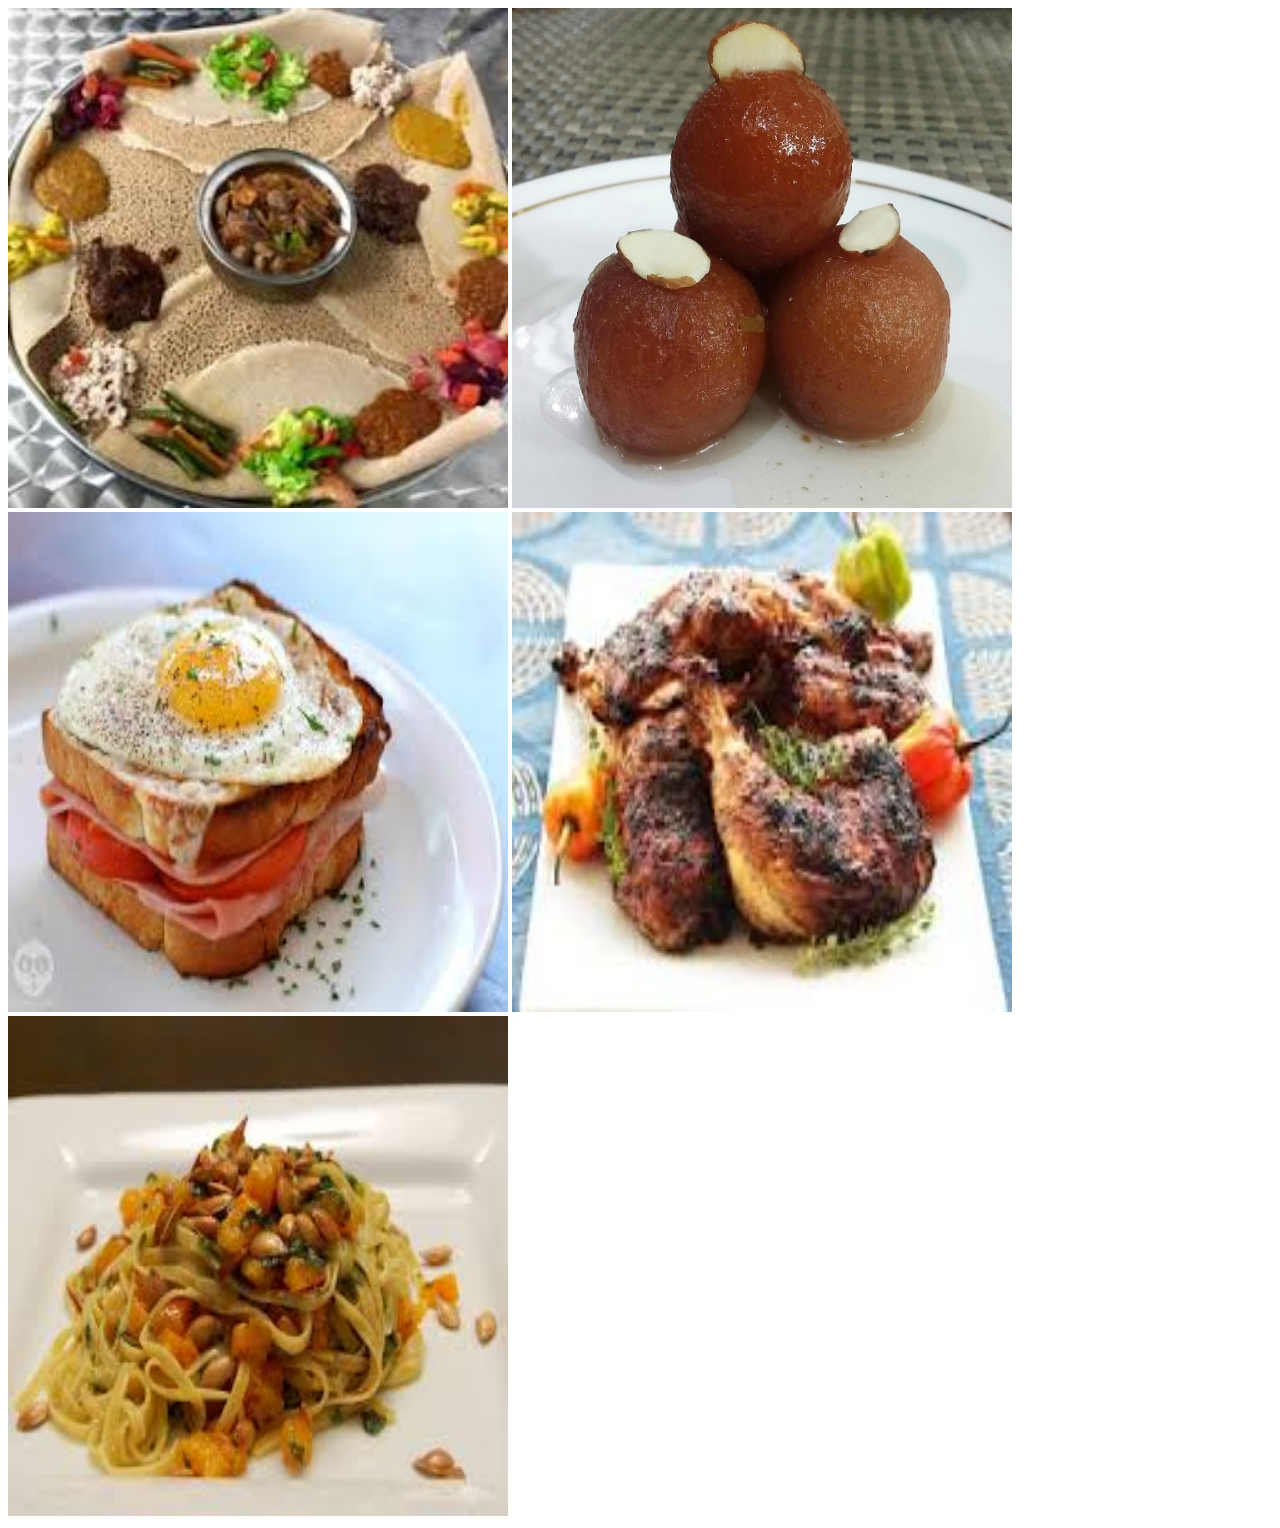
<file: src/main/resources/templates/gallerylist.html>
<!DOCTYPE html>
<html lang="en" xmlns:th="www.thymeleaf.org">
<head>
    <meta charset="UTF-8"/>
    <title>Title</title>
    <link rel="stylesheet" href="./css/stylesheet.css" />
</head>
<body>

<a href="injera.html"><img class="myfoods" src="./images/injera.jpeg" /></a>
<a href="golabjuman.html"><img class="myfoods" src="./images/golabjuman.jpeg" /></a>
<a href="corquemadame.html"><img class="myfoods" src="./images/corquemadame.jpeg" /></a>
<a href="jerkchicken.html"><img class="myfoods" src="./images/jerkchicken.jpeg" /></a>
<a href="pumpkinspicenoodles.html"><img class="myfoods" src="./images/pumpkinspicenoodles.jpeg" /></a>
</body>
</html>
</file>
<file: src/main/resources/templates/css/stylesheet.css>
.mypacifico{
    font-family: 'Pacifico', cursive;

}

.myflags{

    height: 50px;
    height: 50px;

}

img{

    width: 00px;
    height: 400px;
}
.myfoods{

    width: 500px;
    height: 500px;

}

.mybg{

    size:100%;

}
</file>
